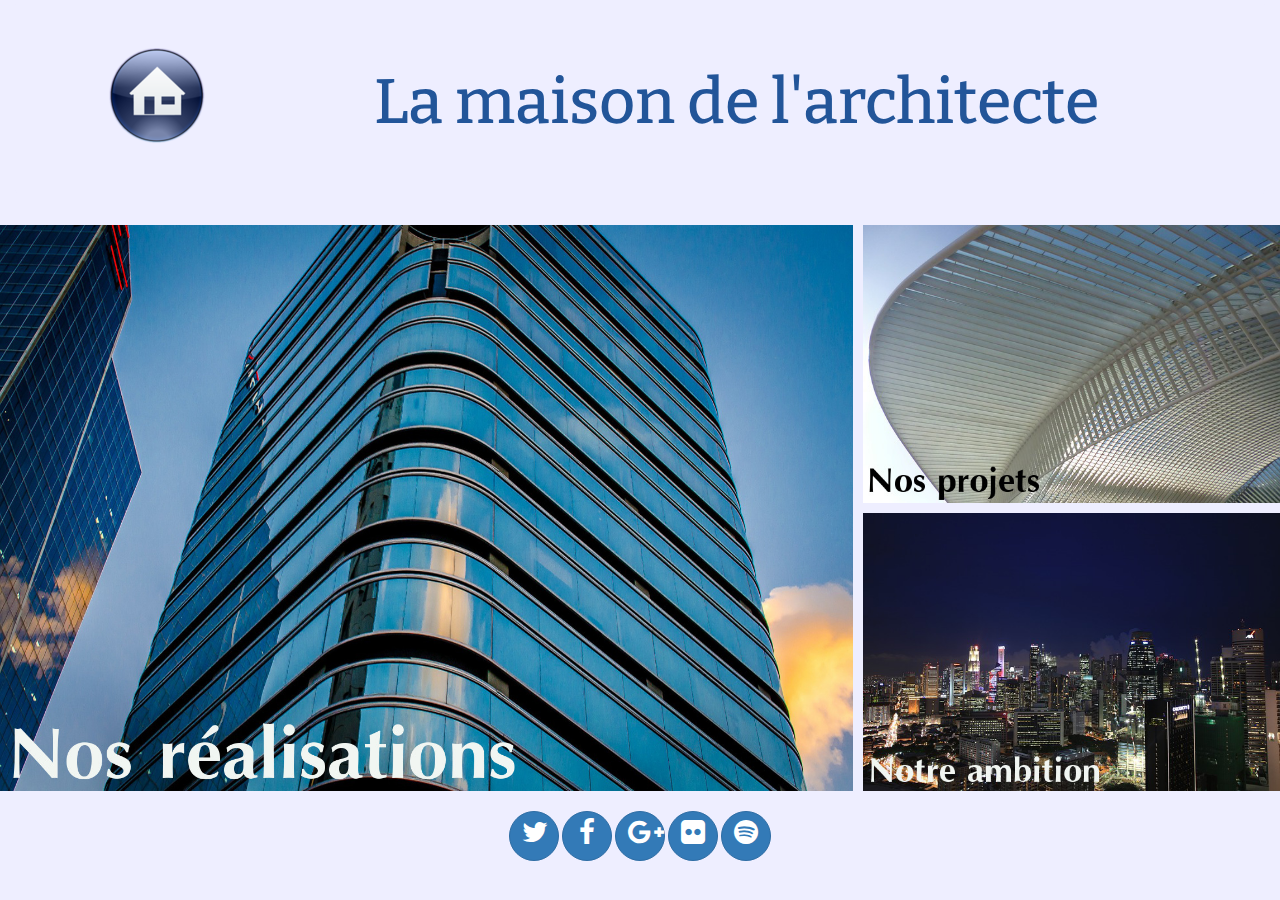
<file: Bootstrap/activité 2- Page Simple/index.html>
<!DOCTYPE html>
<html>

  <head>

    <meta charset="utf-8"> 
    <meta http-equiv="X-UA-Compatible" content="IE=edge">
    <meta name="viewport" content="width=device-width, initial-scale=1">
    <title>La maison de l'architecte</title>
    <meta name="description" content="Le site de la maison de l'architecture">

    <link href="https://maxcdn.bootstrapcdn.com/bootstrap/3.3.4/css/bootstrap.min.css" rel="stylesheet">
    <link href="https://maxcdn.bootstrapcdn.com/font-awesome/4.3.0/css/font-awesome.min.css" rel="stylesheet">
    <link href='http://fonts.googleapis.com/css?family=Bitter' rel='stylesheet' type='text/css'>

    <!-- HTML5 Shim and Respond.js IE8 support of HTML5 elements and media queries -->
    <!-- WARNING: Respond.js doesn't work if you view the page via file:// -->
    <!--[if lt IE 9]>
      <script src="https://oss.maxcdn.com/html5shiv/3.7.2/html5shiv.min.js"></script>
      <script src="https://oss.maxcdn.com/respond/1.4.2/respond.min.js"></script>
    <![endif]-->

    <style type="text/css"> 

      /* Styles de base */
      body {
        font-family: 'Bitter', serif;
        background-color: #eef;
        color: #259;
      }
      nav img {
        width: 100%;
      }

      /* Styles pour les smartphones */
      #left, #side1, #side2 {
        padding: 10px 10px 0 10px;
      }

      /* Styles pour les tablettes */
      @media (min-width: 768px) {
        #left{
          padding: 0;
        } 
        #side1 {
          padding: 10px 5px 0 0;
        } 
        #side2 {
          padding: 10px 0 0 5px;
        }
      }

      /* Styles pour les écrans moyens et grands */
      @media (min-width: 992px) {
        #side1, #side2 {
          padding: 0 0 10px 10px;
        } 
      }
      .btn
      {
        width : 50px;
        height : 50px;
        border-radius : 25px;
        margin-top : 10px;
        margin-bottom : 10px;
      }
      .jumbotron
      {
        background-color: #eef;
      }
 
    </style>

  </head>

  <body>

    <div class="container-fluid">
      <header class="jumbotron">
        <div class="row text-center">
          <a class="hidden-xs  col-sm-2" href="#"><img src="assets/img/maison.png" alt="logo"></a>
          <h1 class="col-sm-10">La maison de l'architecte</h1>
        </div>        
      </header>

        <nav>
          <div class="row">
            <div class="col-md-8" id="left">
              <a href="#"><img src="assets/img/city1.jpg" alt="Nos réalisations"></a>
            </div>
            <div class="col-md-4">
              <div class="row">
                  <div class="col-md-12 col-xs-6" id="side1">
                    <a href="#"><img src="assets/img/side1.jpg" alt="Nos projets"></a>
                  </div>
                  <div class="col-md-12 col-xs-6" id="side2">
                    <a href="#"><img src="assets/img/side2.jpg" alt="Notre ambition"></a>
                  </div>
              </div>
            </div>
          </div>
        </nav>

        <footer>
          <div class="row text-center">
            
              <a class="btn btn-primary" href="#"><i class="fa fa-twitter fa-2x"></i></a>
              <a class="btn btn-primary" href="#"><i class="fa fa-facebook fa-2x"></i></a>
              <a class="btn btn-primary" href="#"><i class="fa fa-google-plus fa-2x"></i></a>
              <a class="btn btn-primary" href="#"><i class="fa fa-flickr fa-2x"></i></a>
              <a class="btn btn-primary" href="#"><i class="fa fa-spotify fa-2x"></i></a>
            
          </div>
        </footer>
    </div>

  </body>

</html>
</file>
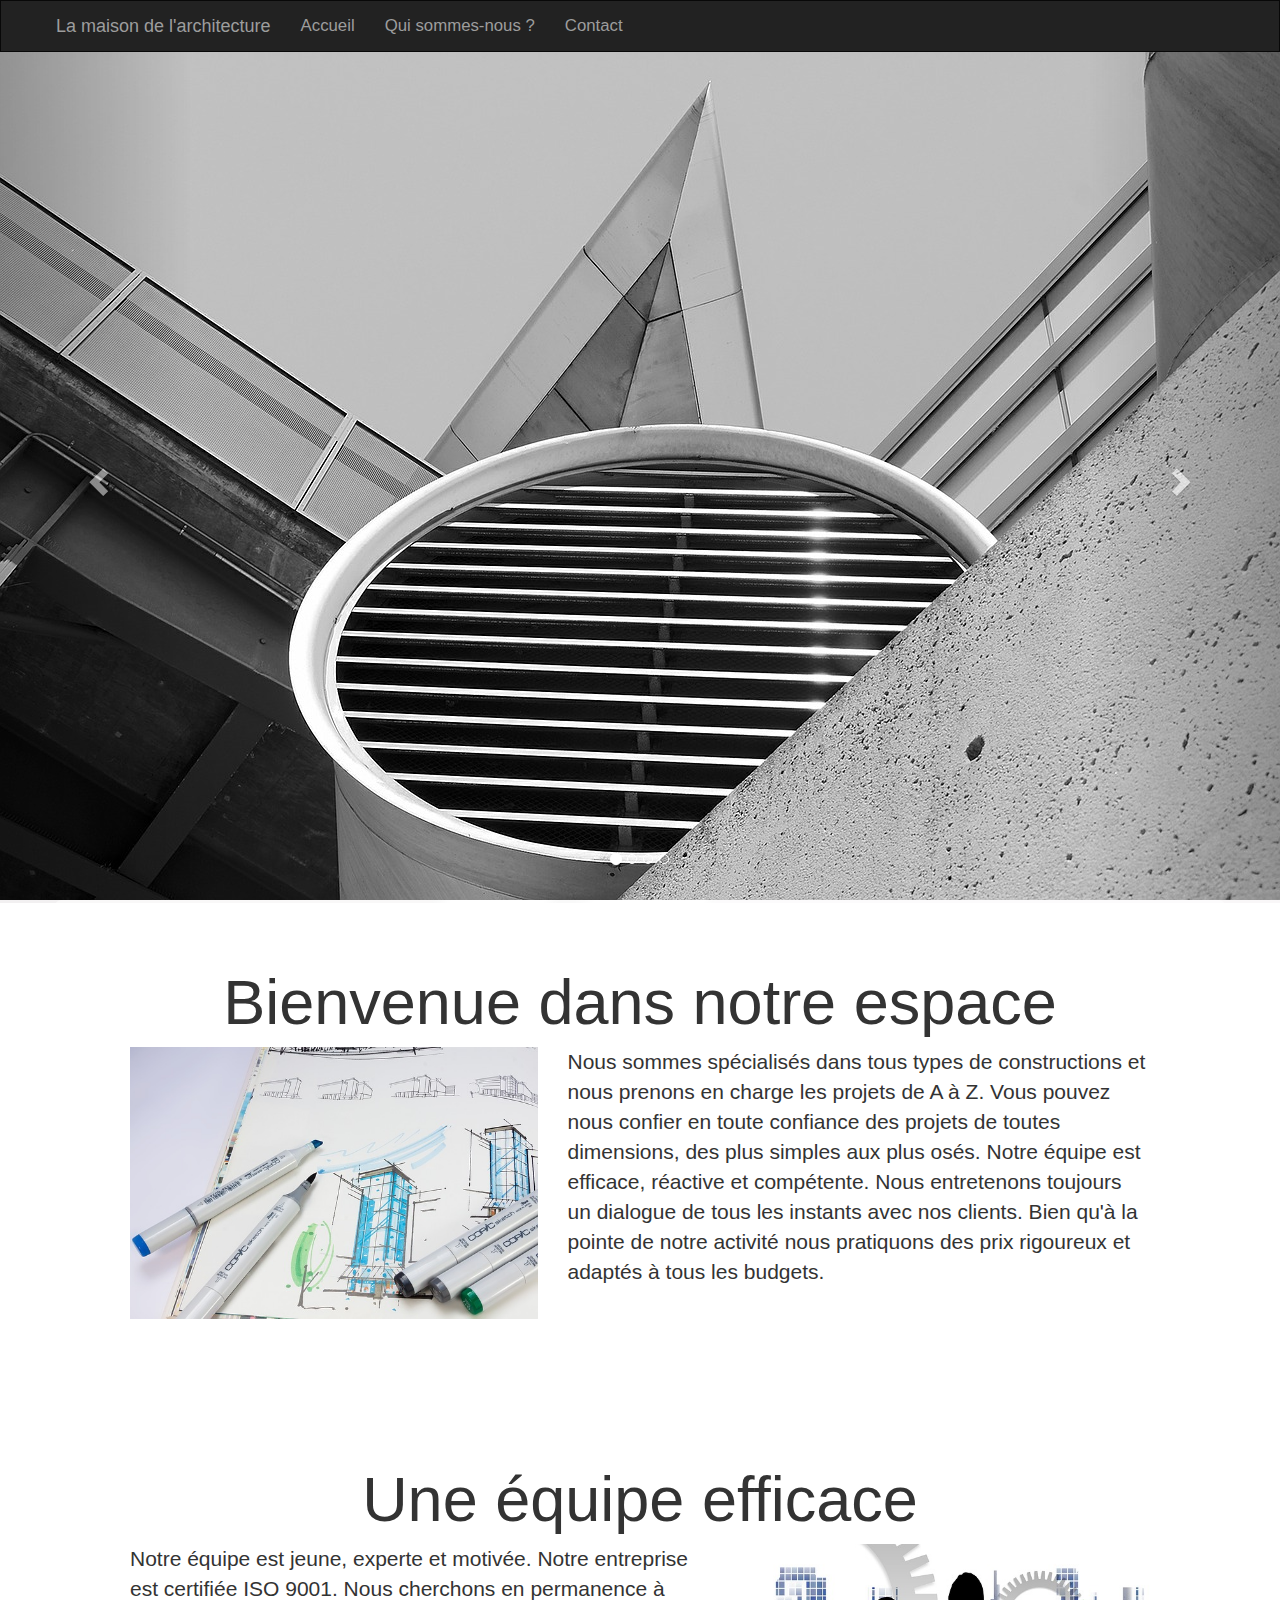
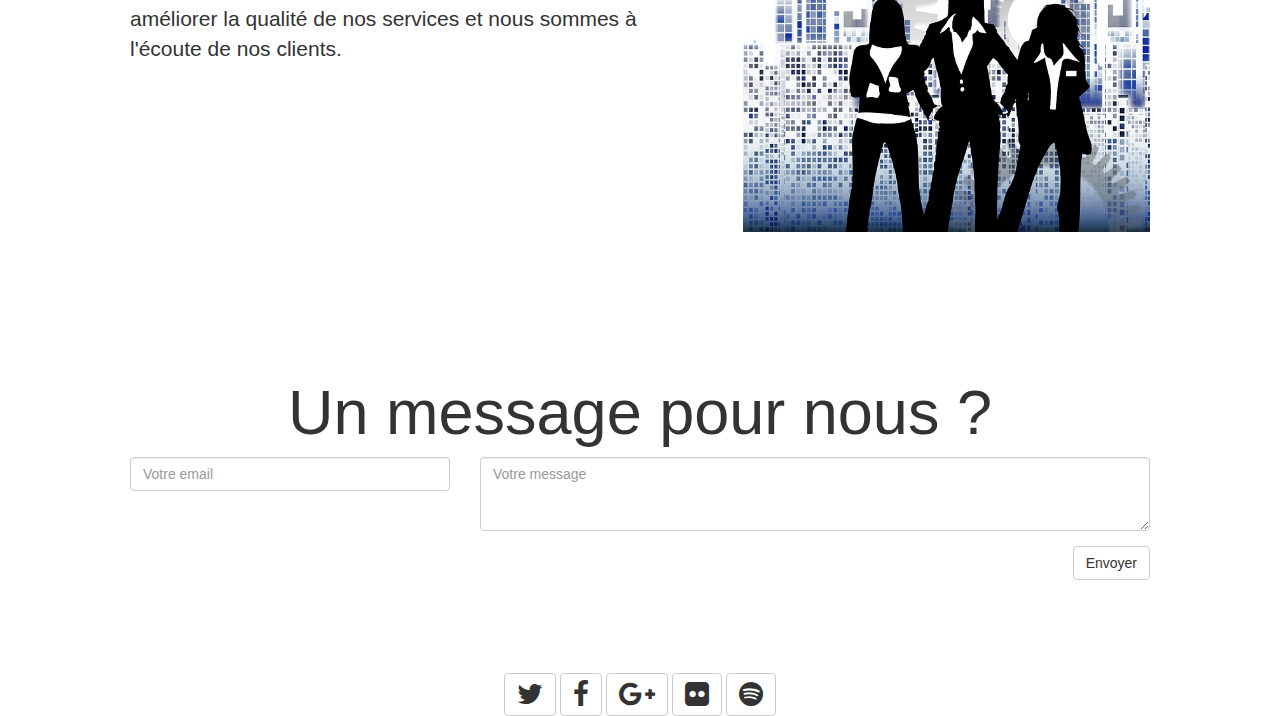
<file: Bootstrap/activité partie 3-Page Complexe/index.html>
<!DOCTYPE html>
<html>

  <head>

    <meta charset="utf-8"> 
    <meta http-equiv="X-UA-Compatible" content="IE=edge">
    <meta name="viewport" content="width=device-width, initial-scale=1">
    <title>La maison de l'architecte</title>
    <meta name="description" content="Le site de la maison de l'architecture">

    <link href="https://maxcdn.bootstrapcdn.com/bootstrap/3.3.1/css/bootstrap.min.css" rel="stylesheet">
    <link href="https://maxcdn.bootstrapcdn.com/font-awesome/4.3.0/css/font-awesome.min.css" rel="stylesheet">

    <!-- HTML5 Shim and Respond.js IE8 support of HTML5 elements and media queries -->
    <!-- WARNING: Respond.js doesn't work if you view the page via file:// -->
    <!--[if lt IE 9]>
      <script src="https://oss.maxcdn.com/html5shiv/3.7.2/html5shiv.min.js"></script>
      <script src="https://oss.maxcdn.com/respond/1.4.2/respond.min.js"></script>
    <![endif]-->

    <style type="text/css"> 

      /* Styles de base */
      body {
        background: url('assets/img/fond.jpg') no-repeat center center fixed;
        -webkit-background-size: cover;
        -moz-background-size: cover;
        background-size: cover;
        -o-background-size: cover;
      }

      /* Images */
      img {
        width: 100%;
      }
      .jumbotron
      {
        background-color: rgba(255,255,255,0.5);
      }
      .navbar
      {
        margin-bottom: 0px;
        border-radius: 0px;
        font-size: 1.2em;
        padding-left: 40px;
      }

    </style>

  </head>

  <body id="page-top" data-spy="scroll" data-target=".navbar">

    <header>

      <!-- Navigation
      ================================================== -->
      <nav class="navbar navbar-inverse">
        <div class="container-fluid">
          <div class="navbar-header">
            <button type="button" class="navbar-toggle collapsed" data-toggle="collapse"    data-target="#navbar-MDL" aria-expanded="false">
              <span class="sr-only">Toggle navigation</span>
              <span class="icon-bar"></span>
              <span class="icon-bar"></span>
              <span class="icon-bar"></span>
            </button>

            <a class="navbar-brand" href="#page-top">La maison de l'architecture</a>

          </div> <!-- Fin navbar-header-->
          <div class="collapse navbar-collapse" id="navbar-MDL">  
            <ul class="nav navbar-nav">
              <li class="hidden"><a href="#page-top"></a></li>
              <li><a href="#accueil">Accueil</a></li>
              <li><a href="#qui">Qui sommes-nous ?</a></li>
              <li><a href="#contact">Contact</a></li>
            </ul>
          </div>
        </div> <!-- Fin Container -->
      </nav>
    </header>

    <!-- Caroussel
    ================================================== -->

    <div id="carousel-MDL" class="carousel slide" data-ride="carousel">
      <ol class="carousel-indicators">
        <li data-target="#carousel-MDL" data-slide-to="0" class="active"></li>
        <li data-target="#carousel-MDL" data-slide-to="1"></li>
        <li data-target="#carousel-MDL" data-slide-to="2"></li>
        <li data-target="#carousel-MDL" data-slide-to="3"></li>
      </ol>

      <div class="carousel-inner" role="listbox">
        <div class="item active">
          <img src="assets/img/archi1.jpg" alt="Architecture">
        </div>
        <div class="item">
          <img src="assets/img/archi2.jpg" alt="Architecture">
        </div>
        <div class="item">
          <img src="assets/img/archi3.jpg" alt="Architecture">
        </div>
        <div class="item">
          <img src="assets/img/archi4.jpg" alt="Architecture">
        </div>
      </div>
   

    <!-- Controls -->
      <a class="left carousel-control" href="#carousel-MDL" role="button" data-slide="prev">
        <span class="glyphicon glyphicon-chevron-left" aria-hidden="true"></span>
        <span class="sr-only">Previous</span>
      </a>
      <a class="right carousel-control" href="#carousel-MDL" role="button" data-slide="next">
        <span class="glyphicon glyphicon-chevron-right" aria-hidden="true"></span>
        <span class="sr-only">Next</span>
      </a>
    </div> <!--Fin Carousel-->

    <!-- Corps de page déjà codé
    ================================================== -->
    <div class="container">

      <div class="jumbotron row" id="accueil">
        <h1 class="text-center">Bienvenue dans notre espace</h1>
        <img class="col-sm-12 col-md-5" src="assets/img/accueil.jpg" alt="Accueil">     
        <p class="col-sm-12 col-md-7">Nous sommes spécialisés dans tous types de constructions et nous prenons en charge les projets de A à Z. Vous pouvez nous confier en toute confiance des projets de toutes dimensions, des plus simples aux plus osés. Notre équipe est efficace, réactive et compétente. Nous entretenons toujours un dialogue de tous les instants avec nos clients. Bien qu'à la pointe de notre activité nous pratiquons des prix rigoureux et adaptés à tous les budgets.</p>
      </div>

      <div class="jumbotron row" id="qui">
        <h1 class="text-center">Une équipe efficace</h1>
        <img class="col-sm-12 col-md-5 col-md-push-7" src="assets/img/equipe.jpg" alt="Equipe"> 
        <p class="col-sm-12 col-md-7 col-md-pull-5">Notre équipe est jeune, experte et motivée. Notre entreprise est certifiée ISO 9001. Nous cherchons en permanence à améliorer la qualité de nos services et nous sommes à l'écoute de nos clients.</p>
      </div>

      <div class="jumbotron" id="contact">
        <h1 class="text-center">Un message pour nous ?</h1>
        <form class="row">
          <div class="form-group col-lg-4">
            <input type="email" class="form-control" placeholder="Votre email">
          </div>
          <div class="form-group col-lg-8">
            <textarea class="form-control" rows="3" placeholder="Votre message"></textarea>
          </div>
          <div class="form-group col-lg-12">
            <button type="submit" class="btn btn-default pull-right">Envoyer</button>
          </div>
        </form>
      </div>

    </div>

    <!-- Pied de page
    ================================================== -->
    <footer class="text-center">
      <a class="btn btn-default" href="#"><i class="fa fa-twitter fa-2x"></i></a>
      <a class="btn btn-default" href="#"><i class="fa fa-facebook fa-2x"></i></a>
      <a class="btn btn-default" href="#"><i class="fa fa-google-plus fa-2x"></i></a>
      <a class="btn btn-default" href="#"><i class="fa fa-flickr fa-2x"></i></a>
      <a class="btn btn-default" href="#"><i class="fa fa-spotify fa-2x"></i></a>
    </footer>

    <!-- jQuery -->
    <script src="https://ajax.googleapis.com/ajax/libs/jquery/2.1.1/jquery.min.js"></script>
    <!-- Javascript de Bootstrap -->
    <script src="https://maxcdn.bootstrapcdn.com/bootstrap/3.2.0/js/bootstrap.min.js"></script>

    <script>
      // Scrollspy fluide
      $(function () {
        $('header a').on('click', function(e) {
          e.preventDefault();
          var hash = this.hash;
          $('html, body').animate({
            scrollTop: $(this.hash).offset().top
          }, 1000, function(){
            window.location.hash = hash;
          });
        });
      });
    </script>

  </body>

</html>
</file>
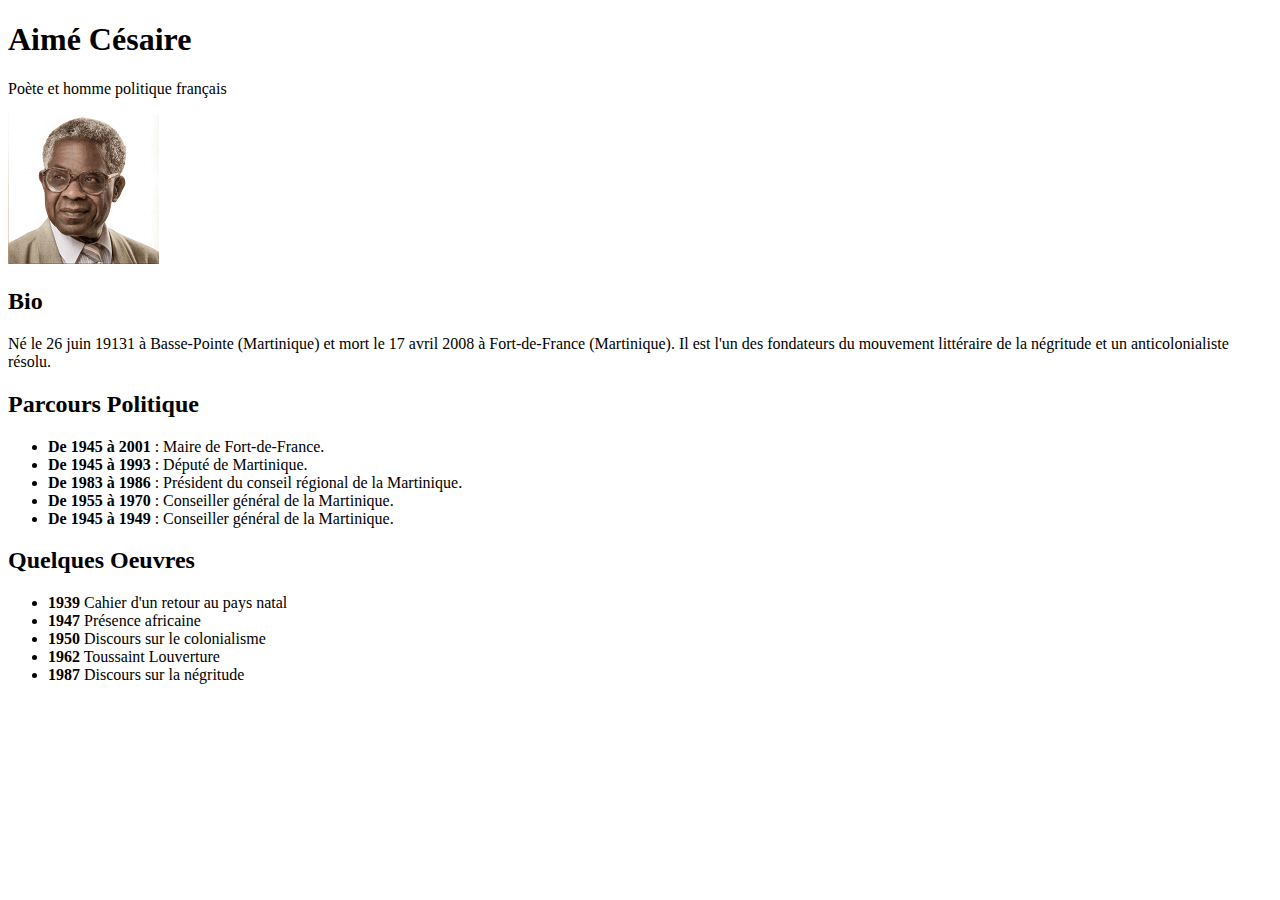
<file: HTML_CSS/activite_partie1/Aime_Cesaire.html>
<!DOCTYPE html>
<html>
    <head>
        <meta charset="utf-8" />
        <title>Aimé Césaire</title>
        
    </head>

    <body>
        <h1>Aimé Césaire</h1>
        <p>Poète et homme politique français</p>

        <p><a href="photo.jpg"><img src="photo_mini.jpg" alt="Photo d'Aimé Césaire" /></a></p>

        <h2>Bio</h2>

            <p>Né le 26 juin 19131 à Basse-Pointe (Martinique) et mort le 17 avril 2008 à Fort-de-France (Martinique). Il est l'un des fondateurs du mouvement littéraire de la négritude et un anticolonialiste résolu.</p>

        <h2>Parcours Politique</h2>

        <ul>
            <li><strong>De 1945 à 2001</strong> : Maire de Fort-de-France.</li>
            <li><strong>De 1945 à 1993</strong> : Député de Martinique.</li>
            <li><strong>De 1983 à 1986</strong> : Président du conseil régional de la Martinique.</li>
            <li><strong>De 1955 à 1970</strong> : Conseiller général de la Martinique.</li>
            <li><strong>De 1945 à 1949</strong> : Conseiller général de la Martinique.</li>
        </ul>

        <h2>Quelques Oeuvres</h2>

        <ul>
            <li><strong>1939</strong> Cahier d'un retour au pays natal</li>
            <li><strong>1947</strong> Présence africaine</li>
            <li><strong>1950</strong> Discours sur le colonialisme</li>
            <li><strong>1962</strong> Toussaint Louverture</li>
            <li><strong>1987</strong> Discours sur la négritude</li>
        </ul>

    </body>
</html>
</file>
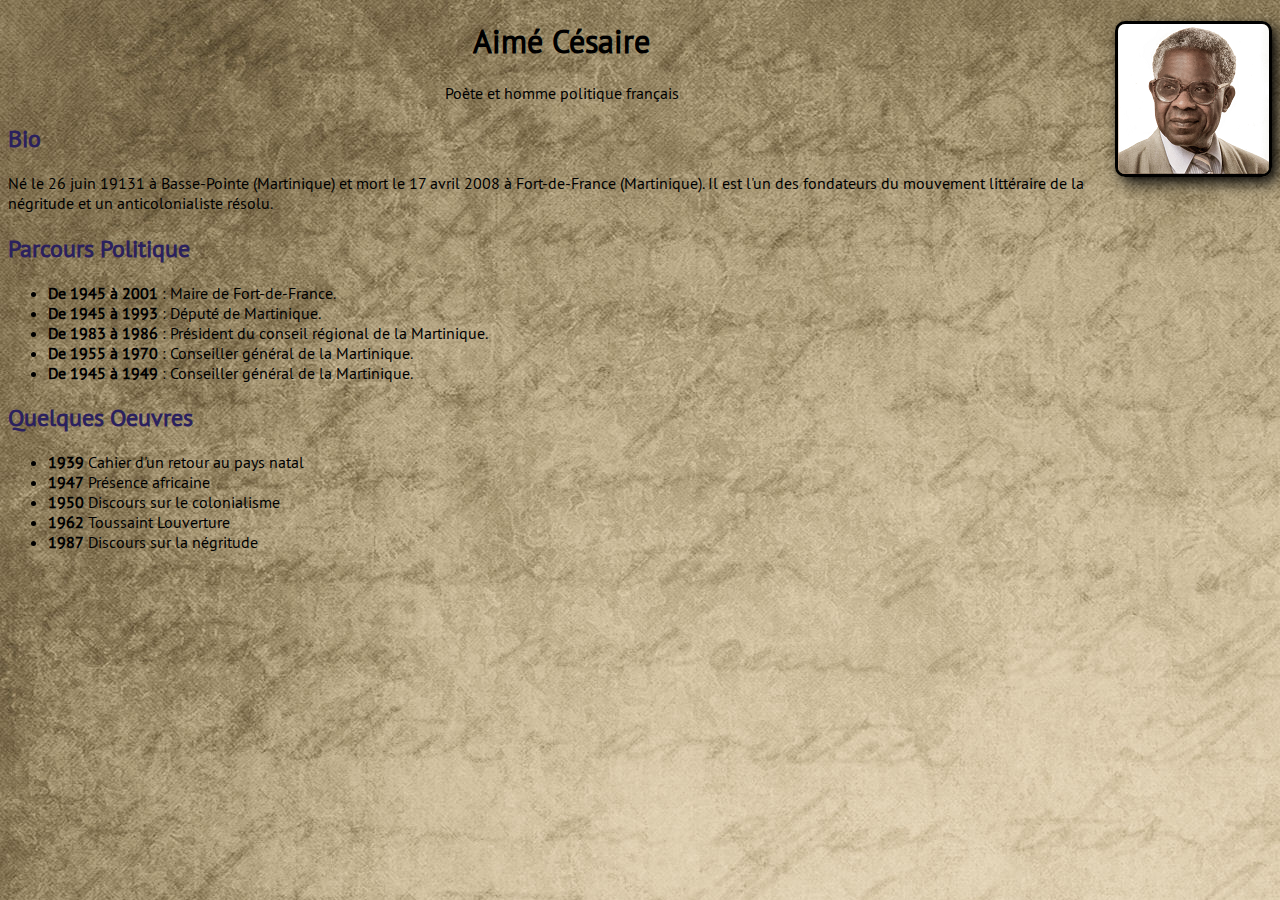
<file: HTML_CSS/activite_partie2/Aime_Cesaire.html>
<!DOCTYPE html>
<html>
    <head>
        <meta charset="utf-8" />
        <title>Aimé Césaire</title>
        <link rel="stylesheet" href="style.css"/>
    </head>

    <body>
        <p><a href="photo.jpg"><img src="photo_mini.jpg" alt="Photo d'Aimé Césaire" class="photo" /></a></p>
        <h1>Aimé Césaire</h1>
        <p>Poète et homme politique français</p>

        

        <h2>Bio</h2>

            <p>Né le 26 juin 19131 à Basse-Pointe (Martinique) et mort le 17 avril 2008 à Fort-de-France (Martinique). Il est l'un des fondateurs du mouvement littéraire de la négritude et un anticolonialiste résolu.</p>

        <h2>Parcours Politique</h2>

        <ul>
            <li><strong>De 1945 à 2001</strong> : Maire de Fort-de-France.</li>
            <li><strong>De 1945 à 1993</strong> : Député de Martinique.</li>
            <li><strong>De 1983 à 1986</strong> : Président du conseil régional de la Martinique.</li>
            <li><strong>De 1955 à 1970</strong> : Conseiller général de la Martinique.</li>
            <li><strong>De 1945 à 1949</strong> : Conseiller général de la Martinique.</li>
        </ul>

        <h2>Quelques Oeuvres</h2>

        <ul>
            <li><strong>1939</strong> Cahier d'un retour au pays natal</li>
            <li><strong>1947</strong> Présence africaine</li>
            <li><strong>1950</strong> Discours sur le colonialisme</li>
            <li><strong>1962</strong> Toussaint Louverture</li>
            <li><strong>1987</strong> Discours sur la négritude</li>
        </ul>

    </body>
</html>
</file>
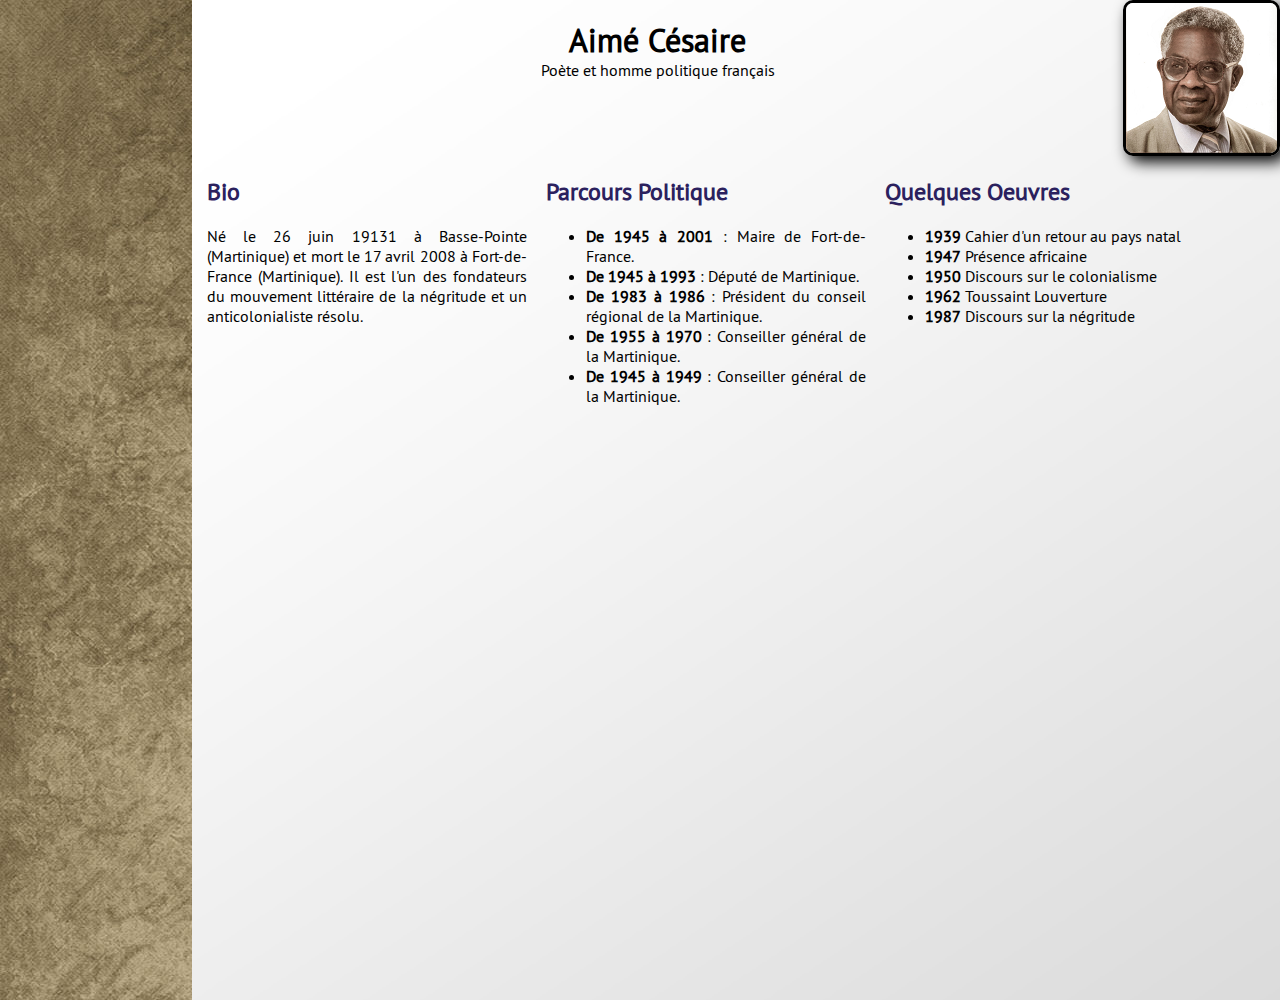
<file: HTML_CSS/activite_partie3/Aime_Cesaire.html>
<!DOCTYPE html>
<html>
    <head>
        <meta charset="utf-8" />
        <title>Aimé Césaire</title>
        <link rel="stylesheet" href="style.css"/>
    </head>

    <body>
        <div class="lisere"></div>
        <p><a href="photo.jpg"><img src="photo_mini.jpg" alt="Photo d'Aimé Césaire" class="photo" /></a></p>
        <h1>Aimé Césaire</h1>
        <p>Poète et homme politique français</p>

    <div class="contener">
        <section>
            <h2>Bio</h2>

                <p>Né le 26 juin 19131 à Basse-Pointe (Martinique) et mort le 17 avril 2008 à Fort-de-France (Martinique). Il est l'un des fondateurs du mouvement littéraire de la négritude et un anticolonialiste résolu.</p>
        </section>

        <section>
            <h2>Parcours Politique</h2>

            <ul>
                <li><strong>De 1945 à 2001</strong> : Maire de Fort-de-France.</li>
                <li><strong>De 1945 à 1993</strong> : Député de Martinique.</li>
                <li><strong>De 1983 à 1986</strong> : Président du conseil régional de la Martinique.</li>
                <li><strong>De 1955 à 1970</strong> : Conseiller général de la Martinique.</li>
                <li><strong>De 1945 à 1949</strong> : Conseiller général de la Martinique.</li>
            </ul>
        </section>

        <section>
            <h2>Quelques Oeuvres</h2>

            <ul>
                <li><strong>1939</strong> Cahier d'un retour au pays natal</li>
                <li><strong>1947</strong> Présence africaine</li>
                <li><strong>1950</strong> Discours sur le colonialisme</li>
                <li><strong>1962</strong> Toussaint Louverture</li>
                <li><strong>1987</strong> Discours sur la négritude</li>
            </ul>
        </section>
    </div>

    </body>
</html>
</file>
<file: HTML_CSS/activite_partie2/style.css>
@font-face {
    font-family: 'pt_sansregular';
    src: url('fonts/PTS55F-webfont.eot');
    src: url('fonts/PTS55F-webfont.eot?#iefix') format('embedded-opentype'),
         url('fonts/PTS55F-webfont.woff') format('woff'),
         url('fonts/PTS55F-webfont.ttf') format('truetype'),
         url('fonts/PTS55F-webfont.svg#pt_sansregular') format('svg');
    font-weight: normal;
    font-style: normal;

}
*
{
	font-family: 'pt_sansregular';
	
}
body
{
	background-image: url('background.jpg');
}
h1 
{
	text-align: center ;
}

h1 + p
{
	text-align: center ;
}
.photo
{
	float:right;
	border : 3px black solid;
	border-radius: 10px;
	box-shadow: 6px 6px 15px black ;
}
h2
{
	color : #2B215E;
</file>
<file: HTML_CSS/activite_partie3/style.css>
@font-face {
    font-family: 'pt_sansregular';
    src: url('fonts/PTS55F-webfont.eot');
    src: url('fonts/PTS55F-webfont.eot?#iefix') format('embedded-opentype'),
         url('fonts/PTS55F-webfont.woff') format('woff'),
         url('fonts/PTS55F-webfont.ttf') format('truetype'),
         url('fonts/PTS55F-webfont.svg#pt_sansregular') format('svg');
    font-weight: normal;
    font-style: normal;

}
*
{
	font-family: 'pt_sansregular';
	
}
body
{
	background-image: url('background.png');
	margin: 0;
	width:100%;

}
.lisere
{
	float:left;
	width:15%;
	height: 1000px;
	background : url("lisere.jpg");
}
h1 
{
	padding-top: 20px ;
	margin : 0;
	text-align: center ;
}

h1 + p
{
	text-align: center ;
}
p
{
	margin : 0;
}
.photo
{

	float:right;
	border : 3px black solid;
	border-radius: 10px;
	box-shadow: 6px 6px 15px black ;

}
h2
{
	color : #2B215E;
}
.contener
{
	clear : right;	
}
section
{
	display: inline-block;
	width:25%;
	text-align: justify;
	vertical-align: top;
	padding-left: 15px;
}
</file>
